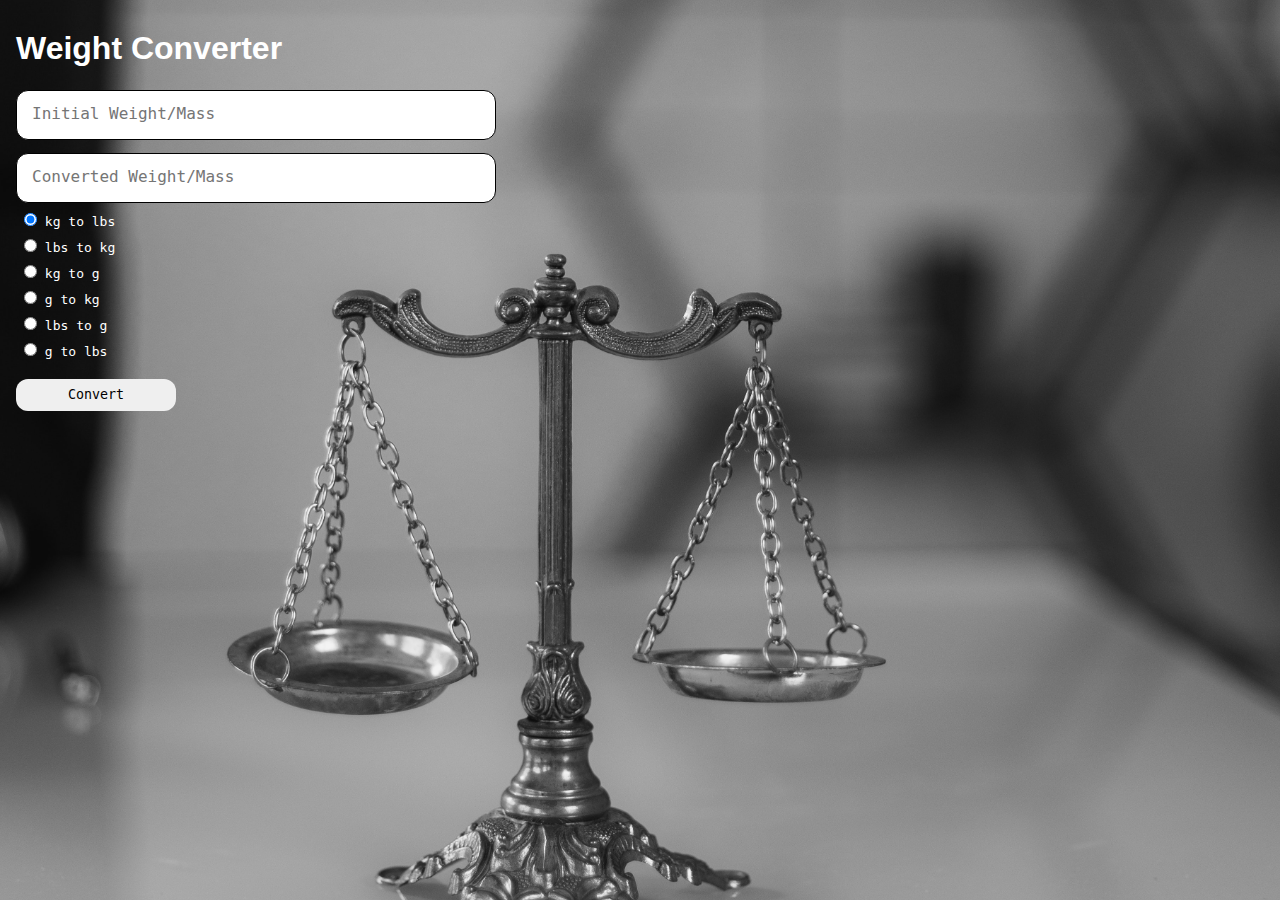
<file: index.html>
<!DOCTYPE html>
<html lang="en">
<head>
    <meta charset="UTF-8">
    <meta http-equiv="X-UA-Compatible" content="IE=edge">
    <meta name="viewport" content="width=device-width, initial-scale=1.0">
    <title>Document</title>
    <script src="js/jquery-3.7.0.min.js"></script>
    <script src="js/scripts.js"></script>
    <link rel="stylesheet" href="style.css">
</head>
<body>
    <form class="container">
    <h1>Weight Converter</h1>

    <input type="number" id="weight" placeholder="Initial Weight/Mass">
    <input type="text" id="converted" placeholder="Converted Weight/Mass">
   <div class="buttons">
    <label for="kg-to-lbs">
        <input type="radio" name="unit" value="lbs" id="unit" checked>
        kg to lbs</label>
    <label for="lbs-to-kg">
        <input type="radio" name="unit" value="kg" id="unit">
        lbs to kg</label>
        <label for="g-to-kg">
            <input type="radio" name="unit" value="g" id="unit">
            kg to g
        </label>
        <label for="g-to-kg">
            <input type="radio" name="unit" value="gram" id="unit">
            g to kg
        </label>
        <label for="lbs-to-g">
            <input type="radio" name="unit" value="lbs-to-g" id="unit">
            lbs to g
        </label>
        <label for="g-to-lbs">
            <input type="radio" name="unit" value="g-to-lbs" id="unit">
            g to lbs
        </label>
   </div>
    <button type="submit" id="result">Convert</button>
    </form>
    <h3 class="result"></h3>
</body>
</html>
</file>
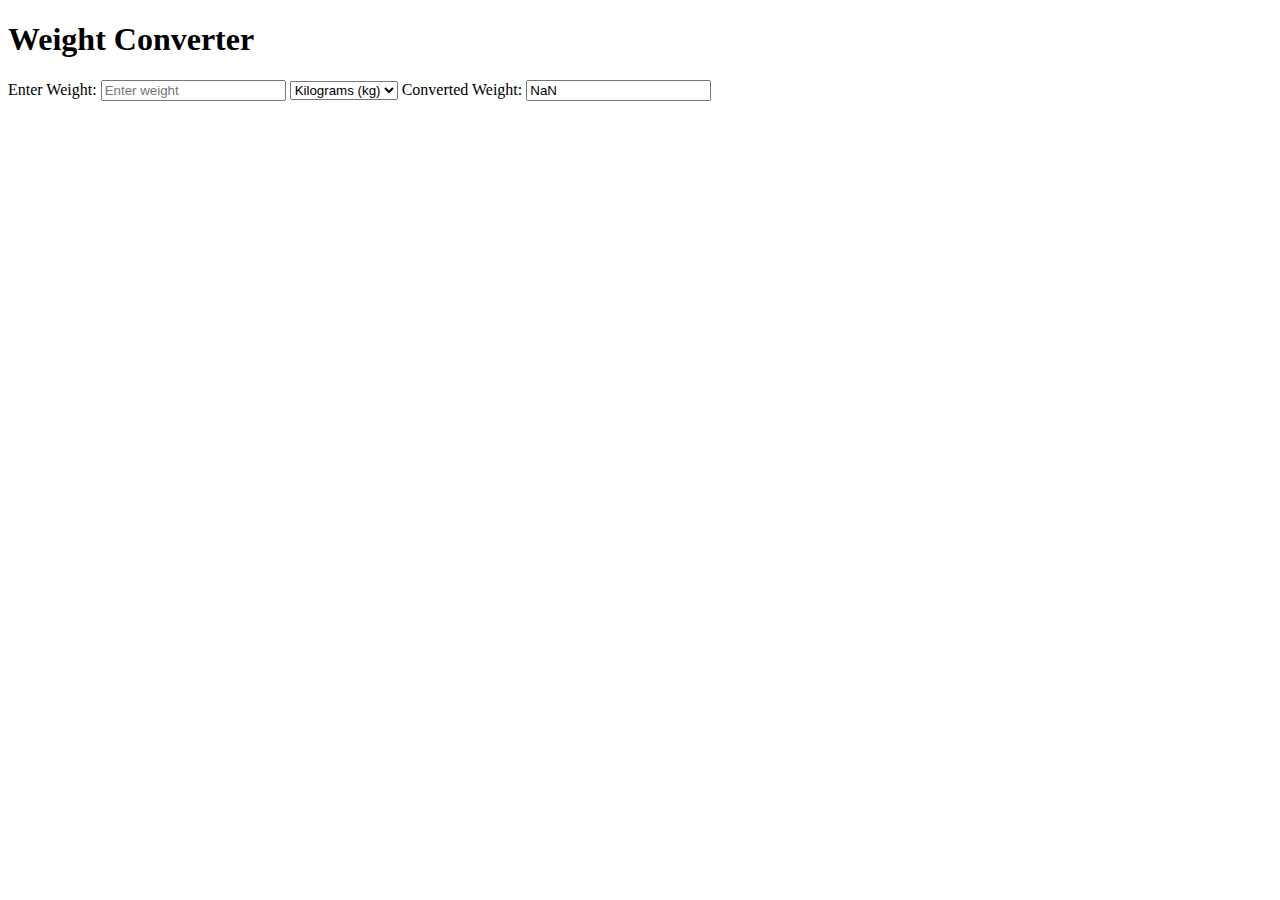
<file: converter.html>
<!DOCTYPE html>
<html>
<head>
    <title>Weight Converter</title>
    <script src="js/jquery-3.7.0.min.js"></script>
</head>
<body>
    <h1>Weight Converter</h1>
    <label for="inputWeight">Enter Weight:</label>
    <input type="number" id="inputWeight" placeholder="Enter weight">
    
    <select id="selectUnit">
        <option value="kg">Kilograms (kg)</option>
        <option value="lbs">Pounds (lbs)</option>
    </select>
    
    <label for="outputWeight">Converted Weight:</label>
    <input type="text" id="outputWeight" readonly>
    
    <script>
        $(document).ready(function () {
            $("#inputWeight, #selectUnit").on("input change", function () {
                convertWeight();
            });

            function convertWeight() {
                const inputWeight = parseFloat($("#inputWeight").val());
                const selectedUnit = $("#selectUnit").val();
                let convertedWeight = 0;

                if (selectedUnit === "kg") {
                    // Convert kilograms to pounds (1 kg = 2.20462 lbs)
                    convertedWeight = inputWeight * 2.20462;
                } else if (selectedUnit === "lbs") {
                    // Convert pounds to kilograms (1 lb = 0.453592 kg)
                    convertedWeight = inputWeight * 0.453592;
                }

                $("#outputWeight").val(convertedWeight.toFixed(2));
            }

            // Initialize the converter
            convertWeight();
        });
    </script>
</body>
</html>
</file>
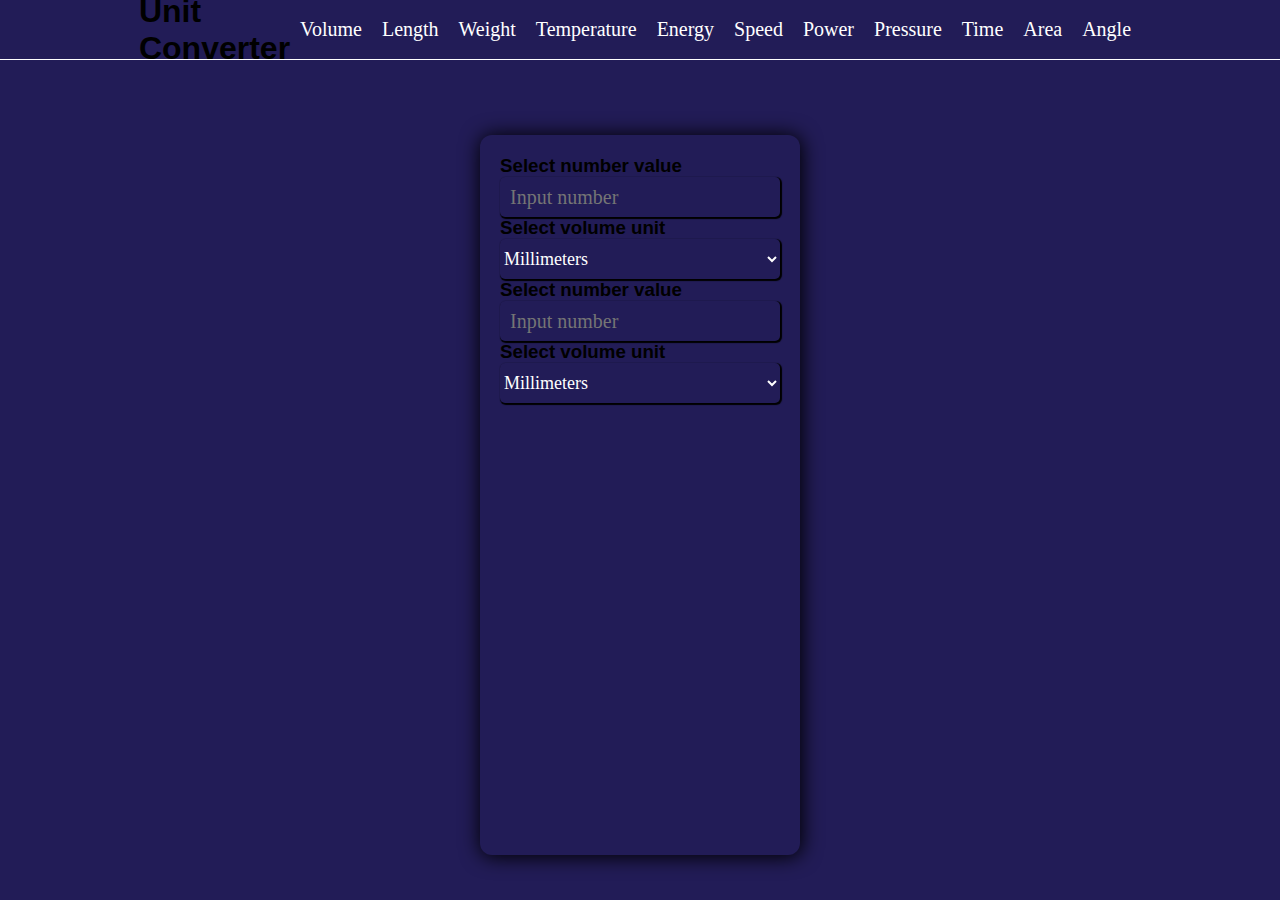
<file: unit.html>
<!DOCTYPE html>
<html lang="en">
  <head>
    <meta charset="UTF-8" />
    <meta name="viewport" content="width=device-width, initial-scale=1.0" />
    <title>Volume</title>
    <script src="js/jquery-3.7.0.min.js"></script>
    <script src="js/navbar.js"></script>
    <link rel="stylesheet" href="styles.css" />
    <link rel="stylesheet" href="navbar.css" />
  </head>
  <body>
    <header>
      <nav class="navbar">
        <h1 class="logo">
          <div>Unit</div>
          <span> Converter</span>
        </h1>

        <ul class="nav-menu">
          <li><a href="unit.html" class="nav-link">Volume</a></li>
          <li><a href="length.html" class="nav-link">Length</a></li>
          <li><a href="weight.html" class="nav-link">Weight</a></li>
          <li><a href="temp.html" class="nav-link">Temperature</a></li>
          <li><a href="energy.html" class="nav-link">Energy</a></li>
          <li><a href="speed.html" class="nav-link">Speed</a></li>
          <li><a href="power.html" class="nav-link">Power</a></li>
          <li><a href="pressure.html" class="nav-link">Pressure</a></li>
          <li><a href="time.html" class="nav-link">Time</a></li>
          <!-- <li><a href="data.html">Data</a></li> -->
          <li><a href="area.html" class="nav-link">Area</a></li>
          <li><a href="angle.html" class="nav-link">Angle</a></li>
        </ul>
        <div class="menu-icon">
          <div class="bar1"></div>
          <div class="bar2"></div>
          <div class="bar3"></div>
        </div>
      </nav>
    </header>
    <div class="volume-units unit">
      <div class="input">
        <h3>Select number value</h3>
        <input
          type="number"
          name="value"
          id="value"
          placeholder="Input number"
          class="number"
        />
        <h3>Select volume unit</h3>
        <select name="units" id="units">
          <option value="millimeters">Millimeters</option>
          <option value="cubic-centimeters">Cubic centimeters</option>
          <option value="liters">Liters</option>
          <option value="cubic-meter">Cubic meters</option>
          <option value="teaspoon-us">Teaspoons(US)</option>
          <option value="tablespoon-us">Tablespoon(US)</option>
          <option value="fluid-ounces-us">Fluid ounces(US)</option>
          <option value="Cups-us">Cups(US)</option>
          <option value="pints-us">Pints(US)</option>
          <option value="quarts-us">Quarts(US)</option>
          <option value="gallons-us">Gallons(US)</option>
          <option value="cubic-inches">Cubic inches</option>
          <option value="cubic-feet">Cubic feet</option>
          <option value="cubic-yards">Cubic yards</option>
          <option value="teaspoon-us">Teaspoons(UK)</option>
          <option value="tablespoon-us">Tablespoon(UK)</option>
          <option value="fluid-ounces-us">Fluid ounces(UK)</option>
          <option value="Cups-us">Cups(UK)</option>
          <option value="pints-us">Pints(UK)</option>
          <option value="quarts-us">Quarts(UK)</option>

          <option value="gallons-us">Gallons(UK)</option>
        </select>
      </div>
      <div class="output">
        <h3>Select number value</h3>
        <input
          type="number"
          name="value"
          id="value"
          placeholder="Input number"
          class="number"
        />
        <h3>Select volume unit</h3>
        <select name="units" id="units">
          <option value="millimeters">Millimeters</option>
          <option value="cubic-centimeters">Cubic centimeters</option>
          <option value="liters">Liters</option>
          <option value="cubic-meter">Cubic meters</option>
          <option value="teaspoon-us">Teaspoons(US)</option>
          <option value="tablespoon-us">Tablespoon(US)</option>
          <option value="fluid-ounces-us">Fluid ounces(US)</option>
          <option value="Cups-us">Cups(US)</option>
          <option value="pints-us">Pints(US)</option>
          <option value="quarts-us">Quarts(US)</option>
          <option value="gallons-us">Gallons(US)</option>
          <option value="cubic-inches">Cubic inches</option>
          <option value="cubic-feet">Cubic feet</option>
          <option value="cubic-yards">Cubic yards</option>
          <option value="teaspoon-us">Teaspoons(UK)</option>
          <option value="tablespoon-us">Tablespoon(UK)</option>
          <option value="fluid-ounces-us">Fluid ounces(UK)</option>
          <option value="Cups-us">Cups(UK)</option>
          <option value="pints-us">Pints(UK)</option>
          <option value="quarts-us">Quarts(UK)</option>
          <option value="gallons-us">Gallons(UK)</option>
        </select>
      </div>
    </div>
  </body>
</html>
</file>
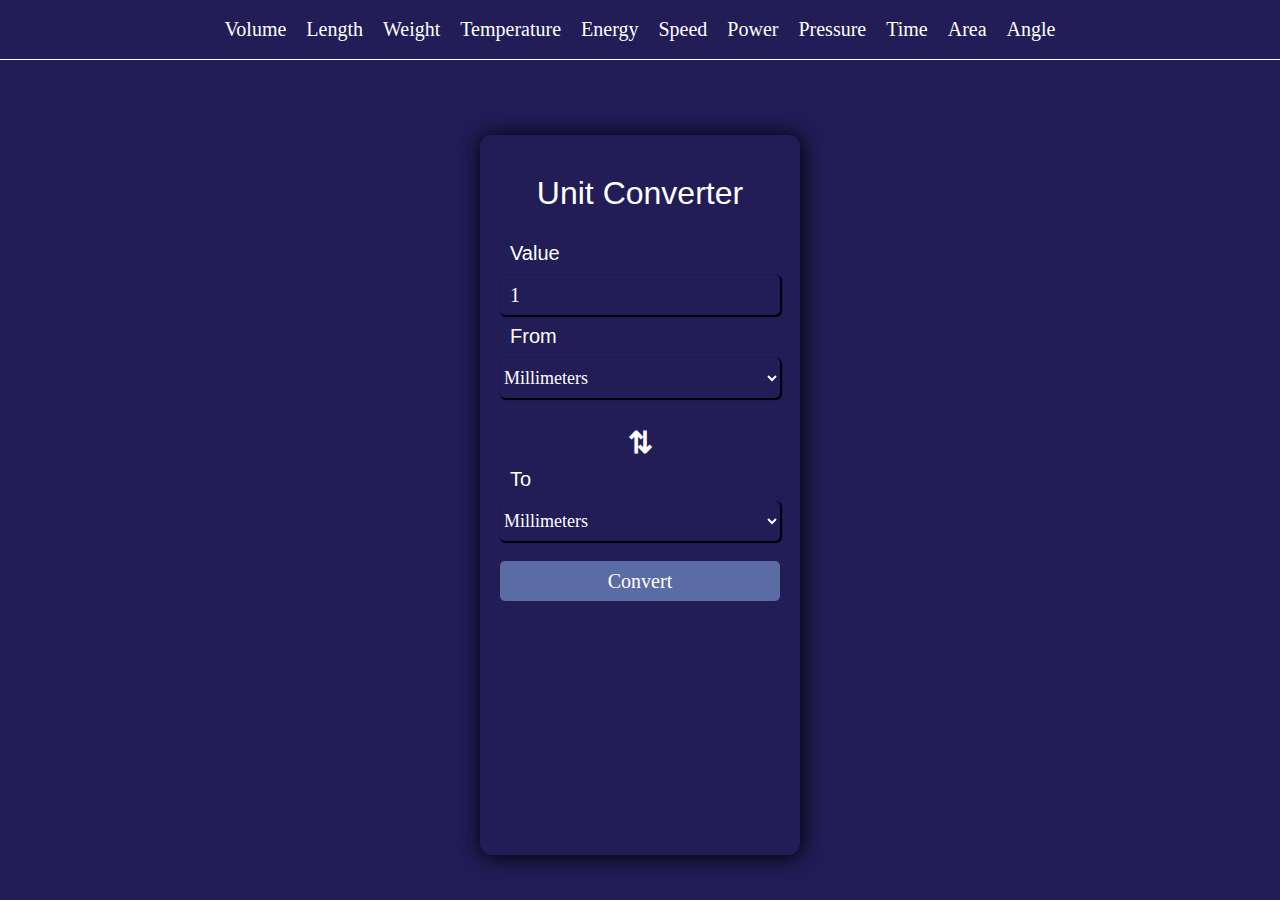
<file: volume.html>
<!DOCTYPE html>
<html lang="en">
  <head>
    <meta charset="UTF-8" />
    <meta name="viewport" content="width=device-width, initial-scale=1.0" />
    <title>Volume</title>
    <script src="js/jquery-3.7.0.min.js"></script>
    <script src="js/navbar.js"></script>
    <link rel="stylesheet" href="styles.css" />
    <link rel="stylesheet" href="navbar.css" />
  </head>
  <body>
    <header>
      <nav class="navbar">
        <ul class="nav-menu">
          <li><a href="volume.html" class="nav-link">Volume</a></li>
          <li><a href="length.html" class="nav-link">Length</a></li>
          <li><a href="weight.html" class="nav-link">Weight</a></li>
          <li><a href="temp.html" class="nav-link">Temperature</a></li>
          <li><a href="energy.html" class="nav-link">Energy</a></li>
          <li><a href="speed.html" class="nav-link">Speed</a></li>
          <li><a href="power.html" class="nav-link">Power</a></li>
          <li><a href="pressure.html" class="nav-link">Pressure</a></li>
          <li><a href="time.html" class="nav-link">Time</a></li>
          <li><a href="area.html" class="nav-link">Area</a></li>
          <li><a href="angle.html" class="nav-link">Angle</a></li>
        </ul>
        <div class="menu-icon">
          <div class="bar1"></div>
          <div class="bar2"></div>
          <div class="bar3"></div>
        </div>
      </nav>
    </header>
    <div class="volume-units unit">
      <h1 class="title">Unit Converter</h1>
      <div class="input">
        <p class="">Value</p>
        <input
          type="number"
          name="value"
          id="value"
          value="1"
          class="number"
        />
        <p>From</p>
        <select name="units" id="units">
          <option value="millimeters">Millimeters</option>
          <option value="cubic-centimeters">Cubic centimeters</option>
          <option value="liters">Liters</option>
          <option value="cubic-meter">Cubic meters</option>
          <option value="teaspoon-us">Teaspoons(US)</option>
          <option value="tablespoon-us">Tablespoon(US)</option>
          <option value="fluid-ounces-us">Fluid ounces(US)</option>
          <option value="Cups-us">Cups(US)</option>
          <option value="pints-us">Pints(US)</option>
          <option value="quarts-us">Quarts(US)</option>
          <option value="gallons-us">Gallons(US)</option>
          <option value="cubic-inches">Cubic inches</option>
          <option value="cubic-feet">Cubic feet</option>
          <option value="cubic-yards">Cubic yards</option>
          <option value="teaspoon-us">Teaspoons(UK)</option>
          <option value="tablespoon-us">Tablespoon(UK)</option>
          <option value="fluid-ounces-us">Fluid ounces(UK)</option>
          <option value="Cups-us">Cups(UK)</option>
          <option value="pints-us">Pints(UK)</option>
          <option value="quarts-us">Quarts(UK)</option>
          <option value="gallons-us">Gallons(UK)</option>
        </select>
        <a class="up-down">⇅</a>

        <p>To</p>
        <select name="units" id="units">
          <option value="millimeters">Millimeters</option>
          <option value="cubic-centimeters">Cubic centimeters</option>
          <option value="liters">Liters</option>
          <option value="cubic-meter">Cubic meters</option>
          <option value="teaspoon-us">Teaspoons(US)</option>
          <option value="tablespoon-us">Tablespoon(US)</option>
          <option value="fluid-ounces-us">Fluid ounces(US)</option>
          <option value="Cups-us">Cups(US)</option>
          <option value="pints-us">Pints(US)</option>
          <option value="quarts-us">Quarts(US)</option>
          <option value="gallons-us">Gallons(US)</option>
          <option value="cubic-inches">Cubic inches</option>
          <option value="cubic-feet">Cubic feet</option>
          <option value="cubic-yards">Cubic yards</option>
          <option value="teaspoon-us">Teaspoons(UK)</option>
          <option value="tablespoon-us">Tablespoon(UK)</option>
          <option value="fluid-ounces-us">Fluid ounces(UK)</option>
          <option value="Cups-us">Cups(UK)</option>
          <option value="pints-us">Pints(UK)</option>
          <option value="quarts-us">Quarts(UK)</option>
          <option value="gallons-us">Gallons(UK)</option>
        </select>
      </div>
      <button class="convert">Convert</button>
    </div>
  </body>
</html>
</file>
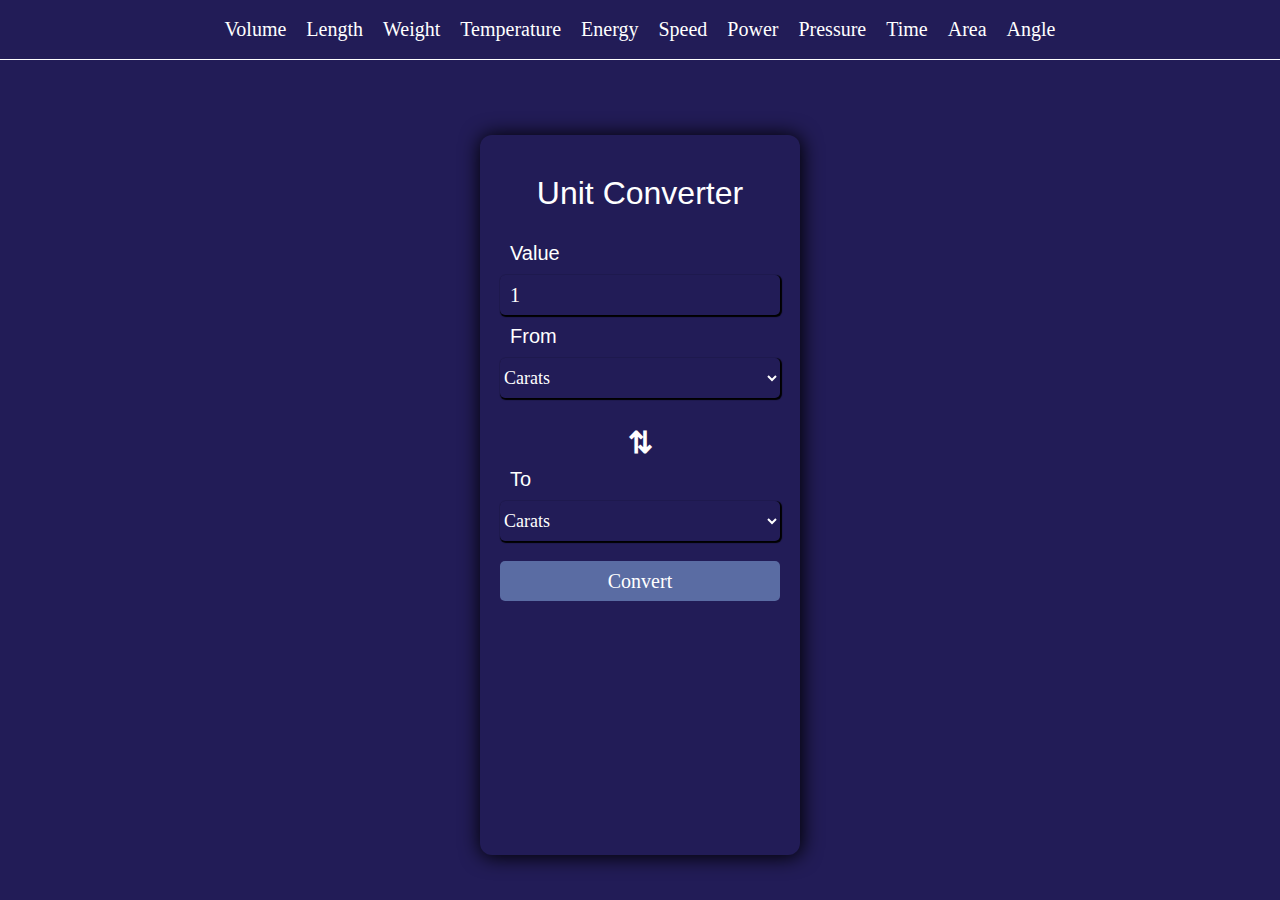
<file: weight.html>
<!DOCTYPE html>
<html lang="en">
  <head>
    <meta charset="UTF-8" />
    <meta name="viewport" content="width=device-width, initial-scale=1.0" />
    <title>Document</title>
    <script src="js/jquery-3.7.0.min.js"></script>
    <script src="js/weight.js"></script>
    <link rel="stylesheet" href="styles.css" />
    <link rel="stylesheet" href="navbar.css" />
  </head>
  <body>
    <header>
      <nav class="navbar">
        <ul class="nav-menu">
          <li><a href="volume.html" class="nav-link">Volume</a></li>
          <li><a href="length.html" class="nav-link">Length</a></li>
          <li><a href="weight.html" class="nav-link">Weight</a></li>
          <li><a href="temp.html" class="nav-link">Temperature</a></li>
          <li><a href="energy.html" class="nav-link">Energy</a></li>
          <li><a href="speed.html" class="nav-link">Speed</a></li>
          <li><a href="power.html" class="nav-link">Power</a></li>
          <li><a href="pressure.html" class="nav-link">Pressure</a></li>
          <li><a href="time.html" class="nav-link">Time</a></li>
          <li><a href="area.html" class="nav-link">Area</a></li>
          <li><a href="angle.html" class="nav-link">Angle</a></li>
        </ul>
        <div class="menu-icon">
          <div class="bar1"></div>
          <div class="bar2"></div>
          <div class="bar3"></div>
        </div>
      </nav>
    </header>
    <div class="mass-units unit">
      <h1 class="title">Unit Converter</h1>
      <div class="input">
        <p class="">Value</p>
        <input
          type="number"
          name="value"
          id="inputValue"
          value="1"
          class="number"
        />
        <p>From</p>
        <select name="units" id="selectUnit">
          <option value="carat">Carats</option>
          <option value="milligram">Milligrams</option>
          <option value="centigram">Centigrams</option>
          <option value="decigram">Decigrams</option>
          <option value="gram">Grams</option>
          <option value="dekagram">Dekagrams</option>
          <option value="hectogram">Hectograms</option>
          <option value="kilogram">Kilograms</option>
          <option value="metric-tonne">Metric tonnes</option>
          <option value="ounce">Ounces</option>
          <option value="pound">Pounds</option>
          <option value="stone">Stone</option>
          <option value="short-ton">Short tons(US)</option>
          <option value="long-ton">Long tons(UK)</option>
        </select>

        <a class="up-down">⇅</a>

        <p>To</p>

        <select name="weight-units" id="chooseUnit">
          <option value="carat">Carats</option>
          <option value="milligram">Milligrams</option>
          <option value="centigram">Centigrams</option>
          <option value="decigram">Decigrams</option>
          <option value="gram">Grams</option>
          <option value="dekagram">Dekagrams</option>
          <option value="hectogram">Hectograms</option>
          <option value="kilogram">Kilograms</option>
          <option value="metric-tonne">Metric tonnes</option>
          <option value="ounce">Ounces</option>
          <option value="pound">Pounds</option>
          <option value="stone">Stone</option>
          <option value="short-ton">Short tons(US)</option>
          <option value="long-ton">Long tons(UK)</option>
        </select>
      </div>
      <button class="convert">Convert</button>
    </div>
  </body>
</html>
</file>
<file: style.css>
*{
    margin: 0;
    padding: 0;
    box-sizing: border-box;
}

body{
    font-family: sans-serif;
    /* font-family: cursive; */
    color: white;    
    background-image: url("img/pexels-ekaterina-bolovtsova-6077519.jpg");
    background-size: cover;
    background-repeat: no-repeat;
    background-position: 0px;
    margin-top: 30px;
}

h1{
    margin-left: 1rem;
    padding-bottom: 10px;
}
h3{
    margin-top: 2%;
    padding-left: 8px;
    margin-left: 0.5rem;
    color: #000;
    width: 15rem;
    border-radius: 20px;
    background-color: #fff;
}

#weight,#converted{
    height: 50px;
    width: 30rem;
    padding-left: 15px;
    border: 1px solid black;
    border-radius: 12px;
    margin-left: 1rem;
    margin-top: 1%;
    display: block;
    outline: none;
}

label{
    display: block;
    margin-left: 1.5rem;
    margin-top: 10px;
    font-family: monospace;
}
a{
    color: black;
    text-decoration: none;
}
button{
    margin-top: 20px;
    display: block;
    width: 10rem;
    height: 2rem;
    border-radius: 12px;
    border: none;
    font-family: monospace;
    margin-left: 1rem;
    cursor: pointer;
}

::placeholder{
    font-family: monospace;
    font-size: 1rem;
}
</file>
<file: styles.css>
* {
  margin: 0;
  padding: 0;
  list-style: none;
  outline: none;
  box-sizing: border-box;
  scroll-behavior: smooth;
}
body {
  font-family: "Quicksand", sans-serif;
  background-color: #221c57;
}
.unit {
  position: absolute;
  top: 55%;
  left: 50%;
  transform: translate(-50%, -50%);
  width: 25%;
  height: 80%;
  padding: 20px;
  border-radius: 12px;
  box-shadow: 1px 1px 20px 1px #000;
}
.title {
  color: #fff;
  padding: 20px;
  font-weight: normal;
  text-align: center;
}
p {
  color: #fff;
  font-size: 20px;
  padding: 10px;
}
input {
  width: 100%;
  height: 40px;
  background-color: transparent;
  border-radius: 5px;
  border: none;
  color: white;
  padding: 10px;
  font-size: 20px;
  font-family: "Quicksand";
  box-shadow: 1px 1px 1px 1px #000;
}
select {
  width: 100%;
  height: 40px;
  border: none;
  box-shadow: 1px 1px 1px 1px #000;
  background-color: transparent;
  border-radius: 5px;
  color: white;
  font-family: "Quicksand";
  font-size: 18px;
}
option {
  color: black;
  font-family: "Quicksand";
}
.up-down {
  font-size: 30px;
  display: flex;
  justify-content: center;
  line-height: 1;
  padding-top: 30px;
  color: #fff;
  font-weight: bolder;
}
button {
  margin-top: 20px;
  width: 100%;
  height: 40px;
  color: rgb(255, 255, 255);
  font-size: 1rem;
  cursor: pointer;
  background: rgb(90, 108, 163);
  border-radius: 5px;
  border: none;
  transition: all 0.3s ease 0s;
  font-family: "Quicksand";
  font-size: 20px;
}
button:hover {
  background-color: royalblue;
}
</file>
<file: navbar.css>
* {
  list-style-type: none;
}
.navbar {
  display: flex;
  height: 60px;
  justify-content: center;
  width: 100%;
  align-items: center;
  border-bottom: 1px solid white;
}

.nav-container {
  display: flex;
  align-items: center;
}
.nav-menu {
  display: flex;
  align-items: center;
}

.nav-menu .nav-link {
  color: white;
  text-decoration: none;
  font-family: "Quicksand";
  font-size: 20px;
  padding: 10px;
}
.nav-link:hover {
  color: white;
}
.menu-icon {
  display: none;
  cursor: pointer;
}
.menu-icon div {
  display: block;
  width: 25px;
  height: 3px;
  background-color: white;
  margin: 5px;
  transition: all 0.3s ease;
  align-items: center;
}
@media screen and (max-width: 1024px) {
  .nav-menu {
    display: none;
    flex-direction: column;
    position: absolute;
    top: 60px;
    left: 0;
    width: 50%;
    height: 58vh;
    background-color: #221c57;
    box-shadow: 1px 1px 20px 1px #000;
  }
  .nav-menu.show {
    display: flex;
  }

  .menu-icon {
    display: block;
    right: 30px;
    position: absolute;
  }

  .menu-icon.hide {
    display: none;
  }
  .logo {
    position: absolute;
    left: 20px;
    font-size: 1.8rem;
    text-decoration: none;
    z-index: 999;
  }
  .logo div {
    width: 100px;
  }

  .nav-menu .nav-link {
    width: 100%;
    text-align: center;
    color: #fff;
  }
  .nav-menu li {
    text-decoration: none;
    padding: 10px 0;
    display: block;
    width: 30%;
    transition: all 0.3s ease;
    height: 55px;
    align-items: center;
  }
}

@media (max-width: 768px) {
  .nav-menu {
    height: 70vh;
  }
}
@media (max-width: 468px) {
  .nav-menu {
    width: 65%;
    height: 75vh;
  }
  .nav-menu .nav-link {
    font-size: 18px;
  }
  .logo {
    font-size: 25px;
  }
}
@media (max-width: 390px) {
  .nav-menu {
    height: 80vh;
  }
  .logo {
    font-size: 25px;
  }
  .nav-menu .nav-link {
    font-size: 18px;
  }
}
@media (max-width: 375px) {
  .menu-icon {
    right: 13px;
  }
}
@media (max-width: 360px) {
  .nav-menu {
    height: 75vh;
  }
  .nav-menu .nav-link {
    font-size: 16px;
  }
  .logo {
    font-size: 22px;
  }
  .logo div {
    width: 80px;
  }
  .logo span {
    width: 135px;
  }
  .menu-icon {
    right: 5px;
  }
}
@media (max-width: 320px) {
  .nav-menu .nav-link {
    font-size: 12px;
    height: 1px;
  }
  .nav-menu {
    height: 95vh;
  }
}
</file>
